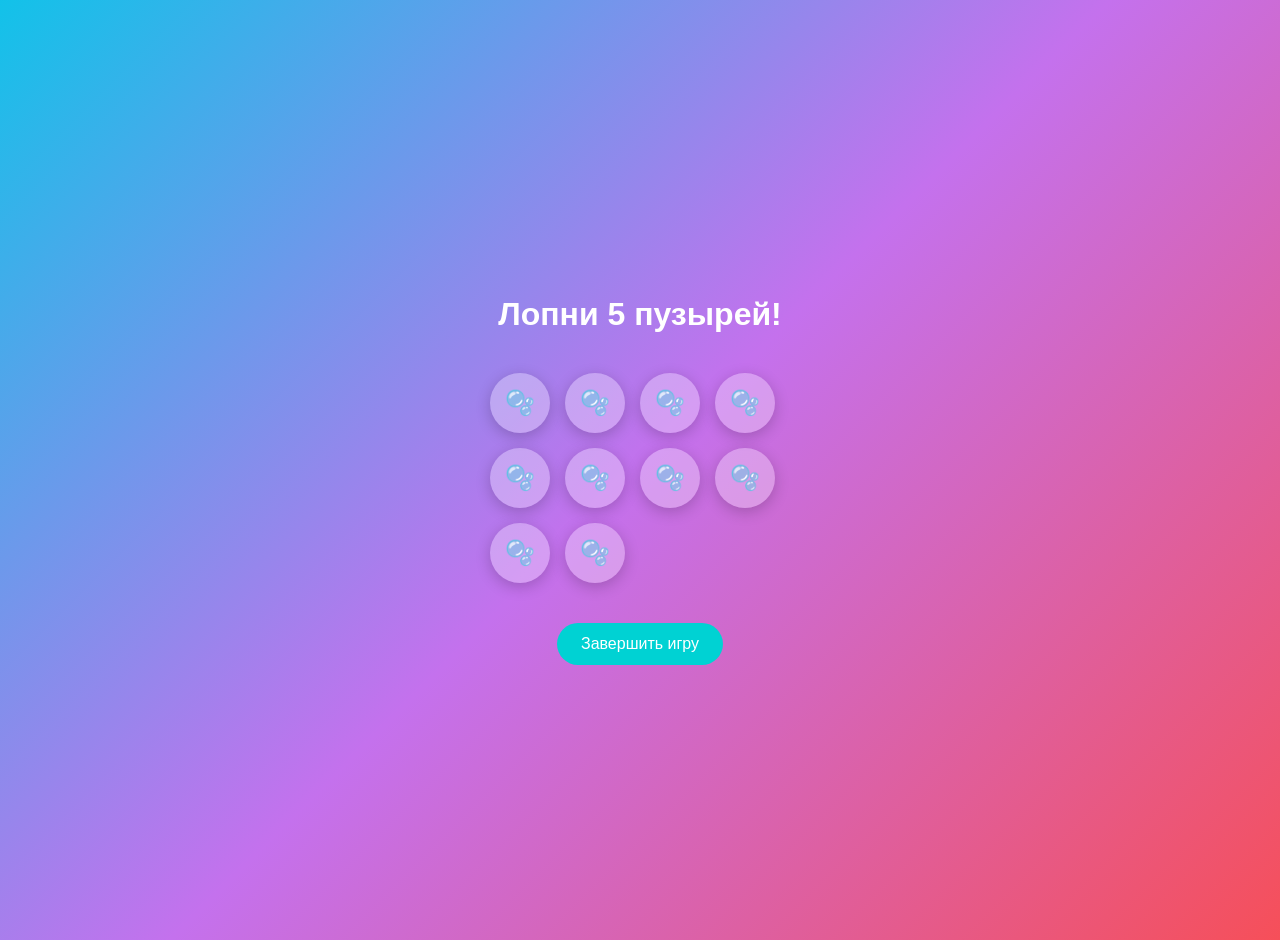
<file: webapp/index.html>
<!DOCTYPE html>
<html lang="ru">
<head>
  <meta charset="UTF-8" />
  <meta name="viewport" content="width=device-width, initial-scale=1.0" />
  <title>Liv Bubble</title>
  <script src="https://telegram.org/js/telegram-web-app.js"></script>
  <style>
    body {
      font-family: 'Segoe UI', Tahoma, Geneva, Verdana, sans-serif;
      background: linear-gradient(135deg, #12c2e9, #c471ed, #f64f59);
      margin: 0;
      padding: 20px;
      display: flex;
      flex-direction: column;
      align-items: center;
      justify-content: center;
      min-height: 100vh;
      color: white;
      text-align: center;
    }
    h1 { margin-bottom: 20px; }
    .bubble-container {
      display: flex;
      flex-wrap: wrap;
      gap: 15px;
      max-width: 300px;
      margin: 20px auto;
    }
    .bubble {
      width: 60px;
      height: 60px;
      background: rgba(255, 255, 255, 0.3);
      border-radius: 50%;
      box-shadow: 0 4px 15px rgba(0,0,0,0.2);
      cursor: pointer;
      transition: all 0.3s ease;
      display: flex;
      align-items: center;
      justify-content: center;
      font-size: 24px;
    }
    .bubble:hover { transform: scale(1.1); }
    .bubble.popped {
      transform: scale(0);
      background: #ff4757;
    }
    .btn {
      margin-top: 20px;
      padding: 12px 24px;
      background: #00d2d3;
      color: white;
      border: none;
      border-radius: 25px;
      font-size: 16px;
      cursor: pointer;
    }
  </style>
</head>
<body>
  <h1>Лопни 5 пузырей!</h1>
  <div class="bubble-container" id="bubbles"></div>
  <button class="btn" id="complete">Завершить игру</button>

  <script>
    const bubbles = document.getElementById('bubbles');
    const completeBtn = document.getElementById('complete');
    let poppedCount = 0;

    for (let i = 0; i < 10; i++) {
      const bubble = document.createElement('div');
      bubble.className = 'bubble';
      bubble.innerHTML = '🫧';
      bubble.addEventListener('click', () => {
        if (bubble.classList.contains('popped') || poppedCount >= 5) return;
        bubble.classList.add('popped');
        poppedCount++;
        if (poppedCount === 5) {
          setTimeout(() => completeBtn.style.display = 'block', 1000);
        }
      });
      bubbles.appendChild(bubble);
    }

    completeBtn.addEventListener('click', () => {
      Telegram.WebApp.sendData(JSON.stringify({ game_completed: true, bubbles_popped: 5 }));
    });
  </script>
</body>
</html>
</file>
